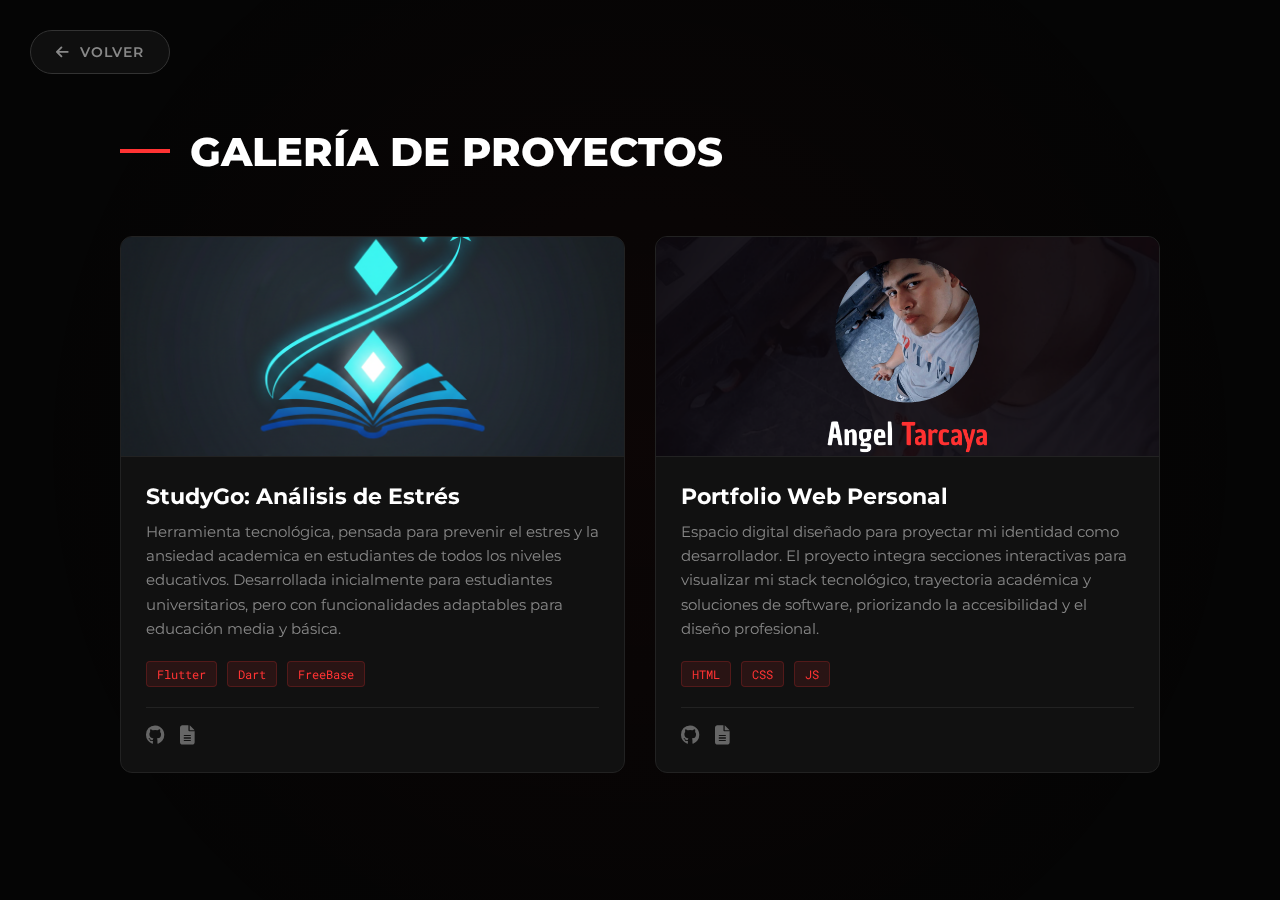
<file: proyectos.html>
<!DOCTYPE html>
<html lang="es">
<head>
    <meta charset="UTF-8">
    <meta name="viewport" content="width=device-width, initial-scale=1.0">
    <link href="https://fonts.googleapis.com/css2?family=Montserrat:wght@300;400;700;900&family=Roboto+Mono:wght@400;600&display=swap" rel="stylesheet">
    <link rel="stylesheet" href="https://cdnjs.cloudflare.com/ajax/libs/font-awesome/6.5.2/css/all.min.css">
    <link rel="stylesheet" href="styles/style.css">

    <title>Galería de Proyectos - Ángel Tarcaya</title>
    <link rel="icon" type="image/png" href="imags/favicon.png">
    
</head>
<body>

    <a href="index.html" class="btn-back"><i class="fa-solid fa-arrow-left"></i> Volver</a>

    <main class="container section">
        <div class="section-header">
            <span class="red-line"></span>
            <h2>Galería de Proyectos</h2>
        </div>

        <div class="projects-grid">
            
            <article class="project-card-image">
                <div class="card-image-container">
                    <img src="imags/LogoProyectoStudyGO.png" alt="StudyGo Data Science">
                </div>
                <div class="card-content">
                    <h3>StudyGo: Análisis de Estrés</h3>
                    <p>
                        Herramienta tecnológica, pensada para prevenir el estres y la ansiedad academica en estudiantes de todos 
                        los niveles educativos. Desarrollada inicialmente para estudiantes universitarios, 
                        pero con funcionalidades adaptables para educación media y básica.
                    </p>
                    <div class="tech-stack">
                        <span>Flutter</span>
                        <span>Dart</span>
                        <span>FreeBase</span>
                    </div>
                    <div class="card-links">
                        <a href="https://github.com/angeltarcayadev/Study-Go-Focus-Time-Gamificacion" title="Ver Repositorio"><i class="fa-brands fa-github"></i>
                        <a href="https://github.com/angeltarcayadev/Study-Go-Focus-Time-Gamificacion/blob/main/README.md" title="Ver Documentación"><i class="fa-solid fa-file-alt"></i></a>
                        </a>
                    </div>
                </div>
            </article>

            <article class="project-card-image">
                <div class="card-image-container">
                    <img src="imags/Tarcaya_Angel.jpg" alt="Portfolio Web Personal">
                </div>
                <div class="card-content">
                    <h3>Portfolio Web Personal</h3>
                    <p>
                        Espacio digital diseñado para proyectar mi identidad como desarrollador. 
                        El proyecto integra secciones interactivas para visualizar mi stack 
                        tecnológico, trayectoria académica y soluciones de software, priorizando la 
                        accesibilidad y el diseño profesional.
                    </p>
                    <div class="tech-stack">
                        <span>HTML</span>
                        <span>CSS</span>
                        <span>JS</span>
                    </div>
                    <div class="card-links">
                        <a href="https://github.com/angeltarcayadev" title="Ver Repositorio"><i class="fa-brands fa-github"></i>
                        <a href="https://github.com/angeltarcayadev/angeltarcayadev.github.io/blob/main/README.md" title="Ver Documentación"><i class="fa-solid fa-file-alt"></i></a>
                    </div>
                </div>
            </article>

        </div>
    </main>

</body>

</html>
</file>
<file: styles/style.css>
:root {
    --bg-color: #050505;
    --card-bg: #111111;
    --accent: #ff3333;
    --text-main: #ffffff;
    --text-muted: #888888;
    --border-color: #222;
}

* {
    margin: 0;
    padding: 0;
    box-sizing: border-box;
}

body {
    font-family: 'Montserrat', sans-serif;
    background-color: var(--bg-color);
    color: var(--text-main);
    display: flex;
    overflow-x: hidden;
}

/* Fondo decorativo */
body::before {
    content: '';
    position: fixed;
    top: -50%;
    left: -50%;
    width: 200%;
    height: 200%;
    background: radial-gradient(circle, rgba(255, 51, 51, 0.03) 0%, transparent 40%);
    z-index: -1;
    pointer-events: none;
}

/* === SIDEBAR (Escritorio) === */
.sidebar {
    width: 260px;
    height: 100vh;
    background: #000;
    border-right: 1px solid var(--border-color);
    position: fixed;
    padding: 40px 30px;
    display: flex;
    flex-direction: column;
    justify-content: space-between;
    z-index: 100;
    transition: 0.4s ease;
}

.logo-box {
    width: 50px;
    height: 50px;
    background: var(--accent);
    color: white;
    font-weight: 900;
    font-size: 1.5rem;
    display: flex;
    align-items: center;
    justify-content: center;
    margin-bottom: 10px;
}

.logo-area span {
    font-weight: 700;
    letter-spacing: 2px;
    font-size: 0.9rem;
}

.nav-links {
    list-style: none;
}

.nav-links li {
    margin-bottom: 25px;
}

.nav-links a {
    text-decoration: none;
    color: var(--text-muted);
    font-weight: 600;
    font-size: 0.9rem;
    text-transform: uppercase;
    letter-spacing: 1px;
    transition: 0.3s;
    display: block;
}

.nav-links a:hover,
.nav-links a.active {
    color: var(--text-main);
    border-left: 3px solid var(--accent);
    padding-left: 10px;
}

.sidebar-footer p {
    color: #333;
    font-size: 0.8rem;
    margin-top: 10px;
}

.social-mini a {
    color: var(--text-muted);
    margin-right: 10px;
    font-size: 1.1rem;
    transition: 0.3s;
}

.social-mini a:hover {
    color: var(--accent);
}

/* === MAIN CONTENT === */
.main-content {
    margin-left: 260px;
    width: calc(100% - 260px);
    transition: 0.4s ease;
}

.section {
    min-height: 100vh;
    padding: 80px;
    display: flex;
    flex-direction: column;
    justify-content: center;
}

.container {
    max-width: 1200px;
    margin: 0 auto;
    width: 100%;
}

/* Headers */
.section-header {
    margin-bottom: 60px;
    display: flex;
    align-items: center;
    gap: 20px;
}

.red-line {
    width: 50px;
    height: 4px;
    background: var(--accent);
    display: block;
}

h2 {
    font-size: 2.5rem;
    font-weight: 800;
    text-transform: uppercase;
}

/* === HERO SECTION === */
.split-layout {
    display: flex;
    align-items: center;
    gap: 50px;
}

.hero-text {
    flex: 1;
}

.status-badge {
    display: inline-flex;
    align-items: center;
    gap: 8px;
    background: rgba(255, 255, 255, 0.05);
    padding: 5px 12px;
    border-radius: 20px;
    margin-bottom: 20px;
    font-size: 0.8rem;
    color: var(--text-muted);
    border: 1px solid var(--border-color);
}

.dot {
    width: 8px;
    height: 8px;
    background: #00ff6a;
    border-radius: 50%;
    box-shadow: 0 0 5px #00ff6a;
}

.accent-subtitle {
    color: var(--accent);
    font-weight: 700;
    letter-spacing: 2px;
    margin-bottom: 10px;
}

h1 {
    font-size: 4.5rem;
    line-height: 0.95;
    font-weight: 900;
    margin-bottom: 30px;
}

.outlined-text {
    -webkit-text-stroke: 2px var(--text-main);
    color: transparent;
}

.hero-desc {
    color: var(--text-muted);
    max-width: 500px;
    margin-bottom: 40px;
    line-height: 1.6;
}

.hero-btns {
    display: flex;
    gap: 20px;
}

.btn-red {
    background: var(--accent);
    border: 2px solid var(--accent);
    color: white;
    padding: 15px 35px;
    font-weight: 700;
    text-decoration: none;
    text-transform: uppercase;
    letter-spacing: 1px;
    transition: 0.3s;
    display: inline-block;
}

.btn-red:hover {
    box-shadow: 0 0 20px rgba(255, 51, 51, 0.4);
    transform: translateY(-2px);
}

.btn-outline {
    background: transparent;
    border: 2px solid #333;
    color: var(--text-main);
    padding: 15px 35px;
    font-weight: 700;
    text-decoration: none;
    text-transform: uppercase;
    letter-spacing: 1px;
    transition: 0.3s;
    display: inline-block;
}

.btn-outline:hover {
    border-color: var(--accent);
    color: var(--accent);
}

.hero-image {
    flex: 1;
    display: flex;
    justify-content: flex-end;
}

.img-frame {
    width: 350px;
    height: 450px;
    border: 2px solid var(--border-color);
    position: relative;
}

.real-hero-img {
    width: 100%;
    height: 100%;
    object-fit: cover;
    position: absolute;
    top: -20px;
    left: -20px;
    border-bottom: 4px solid var(--accent);
    filter: grayscale(100%);
    transition: 0.5s;
}

.img-frame:hover .real-hero-img {
    filter: grayscale(0%);
    top: -25px;
    left: -25px;
}

/* === SKILLS (CAMBIOS DEFINITIVOS) === */
.skills-wrapper {
    display: flex;
    justify-content: space-around;
    flex-wrap: wrap;
    gap: 40px;
}

.skill-circle-card {
    text-align: center;
}

.circular-chart {
    width: 160px;
    height: 160px;
    position: relative;
    margin-bottom: 20px;
}

.circular-chart-svg {
    transform: rotate(-90deg);
    width: 100%;
    height: 100%;
}

.circle-bg {
    fill: none;
    stroke: #1a1a1a;
    stroke-width: 2.5;
}

.circle {
    fill: none;
    stroke: var(--accent);
    stroke-width: 2.5;
    stroke-linecap: round;
    stroke-dasharray: 0, 100;
    transition: stroke-dasharray 1.5s ease-in-out;
}

/* Brillo en el círculo al pasar el mouse */
.circular-chart:hover .circle {
    stroke-width: 3;
    filter: drop-shadow(0 0 5px var(--accent));
}

/* Contenedor central de logos */
.skill-icon-container {
    position: absolute;
    top: 50%;
    left: 50%;
    transform: translate(-50%, -50%);
    width: 70px;
    height: 70px;
    display: flex;
    align-items: center;
    justify-content: center;
    z-index: 5;
}

.skill-logo {
    width: 100%;
    height: 100%;
    object-fit: contain;
    filter: grayscale(100%);
    opacity: 0.8;
    transition: all 0.4s ease;
}

/* TOOLTIP DEFINITIVO (VERTICAL) */
.skill-tooltip {
    position: absolute;
    bottom: 120%;
    left: 50%;
    transform: translateX(-50%) translateY(10px);

    background: var(--accent);
    color: white;
    padding: 10px 18px;
    border-radius: 8px;

    display: flex;
    flex-direction: column;
    align-items: center;
    justify-content: center;

    min-width: 120px;
    opacity: 0;
    pointer-events: none;
    transition: all 0.3s cubic-bezier(0.175, 0.885, 0.32, 1.275);
    box-shadow: 0 5px 20px rgba(255, 51, 51, 0.4);
    z-index: 100;
}

/* Número dentro del tooltip */
.skill-tooltip .percentage {
    position: relative;
    font-size: 1.2rem;
    font-weight: 900;
    line-height: 1;
    margin-bottom: 2px;
    color: white;
    top: auto;
    left: auto;
    transform: none;
}

/* Etiqueta "DE DOMINIO" */
.skill-tooltip .dominio-label {
    font-size: 0.65rem;
    letter-spacing: 1.2px;
    font-weight: 700;
    opacity: 0.9;
    white-space: nowrap;
    text-transform: uppercase;
}

/* Flecha del tooltip */
.skill-tooltip::after {
    content: '';
    position: absolute;
    top: 100%;
    left: 50%;
    transform: translateX(-50%);
    border-width: 6px;
    border-style: solid;
    border-color: var(--accent) transparent transparent transparent;
}

/* ACTIVACIÓN DE HOVER */
.circular-chart:hover .skill-logo {
    filter: grayscale(0%);
    opacity: 1;
    transform: scale(1.1);
}

.circular-chart:hover .skill-tooltip {
    opacity: 1;
    transform: translateX(-50%) translateY(0);
}

.skill-circle-card h3 {
    font-size: 1.2rem;
    color: var(--text-muted);
}

/* === STACK PROYECTOS (Página Inicio) === */
.proyecto-preview-stack {
    position: relative;
    width: 80%;
    max-width: 800px;
    padding-top: 50%;
    margin-top: 20px;
    display: flex;
    justify-content: center;
    align-items: center;
    perspective: 1000px;
    opacity: 0;
    transform: translateY(60px) scale(0.9);
    transition: transform 0.8s cubic-bezier(0.175, 0.885, 0.32, 1.275), opacity 0.8s ease;
}

.proyecto-preview-stack.stack-active {
    opacity: 1;
    transform: translateY(0) scale(1);
}

.preview-layer {
    position: absolute;
    top: 0;
    left: 0;
    width: 100%;
    height: 100%;
    background-color: var(--card-bg);
    border: 1px solid #333;
    border-radius: 8px;
    box-shadow: 0 5px 15px rgba(0, 0, 0, 0.4);
    transition: transform 0.4s ease, opacity 0.4s ease;
    overflow: hidden;
}

.layer-3 {
    transform: translate(15px, 15px) rotateZ(-3deg);
    opacity: 0.7;
    z-index: 1;
}

.layer-2 {
    transform: translate(-5px, -5px) rotateZ(1deg);
    opacity: 0.9;
    z-index: 2;
}

.layer-1 {
    transform: translate(0, 0) rotateZ(0deg);
    overflow: hidden;
    z-index: 3;
}

.preview-img {
    width: 100%;
    height: 100%;
    object-fit: cover;
    border-radius: 8px;
    transition: filter 0.3s ease;
}

.preview-overlay {
    z-index: 4;
    position: absolute;
    top: 0;
    left: 0;
    width: 100%;
    height: 100%;
    border-radius: 8px;
    background: rgba(0, 0, 0, 0.6);
    display: flex;
    justify-content: center;
    align-items: center;
    opacity: 0;
    backdrop-filter: blur(0px);
    transition: opacity 0.3s ease, backdrop-filter 0.3s ease;
}

.proyecto-preview-stack.stack-active:hover {
    transform: scale(1.05);
}

.proyecto-preview-stack:hover .preview-img,
.proyecto-preview-stack:hover .layer-1 {
    filter: blur(4px);
}

.proyecto-preview-stack:hover .preview-overlay {
    opacity: 1;
    backdrop-filter: blur(4px);
}

.preview-button {
    background: var(--accent);
    border: 1px solid var(--accent);
    color: #fff;
    padding: 10px 20px;
    border-radius: 8px;
    font-size: 0.9rem;
    font-weight: bold;
    text-decoration: none;
    cursor: pointer;
    transition: all 0.2s ease;
    display: inline-flex;
    align-items: center;
    justify-content: center;
    text-transform: uppercase;
}

.preview-button:hover {
    background: white;
    color: var(--accent);
    transform: scale(1.05);
}

/* === TIMELINE EXPERIENCIA === */
.timeline {
    position: relative;
    margin-left: 10px;
    padding-left: 50px;
}

.timeline::before {
    content: '';
    position: absolute;
    top: 0;
    left: 20px;
    width: 2px;
    height: 0%;
    background: #222;
    transition: height 1.5s ease;
}

.timeline.line-active::before {
    height: 100%;
}

.timeline-item {
    position: relative;
    margin-bottom: 50px;
    opacity: 0;
    transform: translateY(30px);
    transition: all 0.6s ease;
}

.timeline-item.item-active {
    opacity: 1;
    transform: translateY(0);
}

.timeline-dot {
    width: 16px;
    height: 16px;
    background: var(--accent);
    border-radius: 50%;
    position: absolute;
    left: -37px;
    top: 5px;
    box-shadow: 0 0 10px var(--accent);
    z-index: 2;
    transform: scale(0);
    transition: transform 0.4s cubic-bezier(0.175, 0.885, 0.32, 1.275);
}

.timeline-item.item-active .timeline-dot {
    transform: scale(1);
}

.timeline-date {
    font-family: 'Roboto Mono', monospace;
    color: var(--accent);
    margin-bottom: 5px;
    font-size: 0.9rem;
}

.timeline-content h3 {
    font-size: 1.5rem;
    margin-bottom: 5px;
}

.timeline-content h4 {
    color: var(--text-muted);
    font-style: italic;
    margin-bottom: 15px;
}

/* === CONTACTO FOOTER === */
.text-center {
    text-align: center;
    display: flex;
    flex-direction: column;
    align-items: center;
    width: 100%;
}

.social-footer {
    margin-top: 30px;
    display: flex;
    gap: 20px;
    font-size: 2rem;
}

.social-footer a {
    color: var(--text-main);
    text-decoration: none;
    transition: 0.3s;
}

.social-footer a:hover {
    color: var(--accent);
    transform: scale(1.1);
    text-shadow: 0 0 10px var(--accent);
}

/* === ESTILOS GALERÍA (Proyectos.html) === */
.projects-grid {
    display: grid;
    grid-template-columns: repeat(auto-fit, minmax(320px, 1fr));
    gap: 30px;
    width: 100%;
}

.project-card-image {
    background-color: var(--card-bg);
    border: 1px solid var(--border-color);
    border-radius: 12px;
    overflow: hidden;
    transition: transform 0.3s ease, border-color 0.3s ease;
    display: flex;
    flex-direction: column;
    position: relative;
    height: 100%;
}

.project-card-image::before {
    content: '';
    position: absolute;
    top: 0;
    left: 0;
    width: 0;
    height: 4px;
    background: var(--accent);
    transition: width 0.3s ease;
    z-index: 10;
}

.project-card-image:hover {
    transform: translateY(-10px);
    border-color: var(--accent);
    box-shadow: 0 10px 30px -10px rgba(255, 51, 51, 0.2);
}

.project-card-image:hover::before {
    width: 100%;
}

.card-image-container {
    width: 100%;
    height: 220px;
    overflow: hidden;
    border-bottom: 1px solid var(--border-color);
}

.card-image-container img {
    width: 100%;
    height: 100%;
    object-fit: cover;
    transition: transform 0.5s ease;
}

.project-card-image:hover .card-image-container img {
    transform: scale(1.1);
}

.card-content {
    padding: 25px;
    display: flex;
    flex-direction: column;
    flex-grow: 1;
}

.card-content h3 {
    font-size: 1.4rem;
    font-weight: 700;
    margin-bottom: 10px;
    color: var(--text-main);
}

.card-content p {
    font-size: 0.95rem;
    color: var(--text-muted);
    line-height: 1.6;
    margin-bottom: 20px;
    flex-grow: 1;
}

.tech-stack {
    display: flex;
    gap: 10px;
    margin-bottom: 20px;
    flex-wrap: wrap;
}

.tech-stack span {
    font-family: 'Roboto Mono', monospace;
    font-size: 0.75rem;
    color: var(--accent);
    background: rgba(255, 51, 51, 0.1);
    padding: 4px 10px;
    border-radius: 4px;
    border: 1px solid rgba(255, 51, 51, 0.2);
}

.card-links {
    display: flex;
    gap: 15px;
    border-top: 1px solid #222;
    padding-top: 15px;
}

.card-links a {
    color: #666;
    font-size: 1.2rem;
    transition: 0.3s;
}

.card-links a:hover {
    color: var(--text-main);
    transform: scale(1.1);
}

/* Botón Volver */
.btn-back {
    position: fixed;
    top: 30px;
    left: 30px;
    z-index: 1000;
    display: inline-flex;
    align-items: center;
    gap: 10px;
    background: rgba(17, 17, 17, 0.9);
    backdrop-filter: blur(5px);
    border: 1px solid #333;
    border-radius: 50px;
    padding: 12px 25px;
    color: var(--text-muted);
    text-decoration: none;
    font-weight: 600;
    font-size: 0.9rem;
    text-transform: uppercase;
    letter-spacing: 1px;
    transition: all 0.3s ease;
}

.btn-back:hover {
    border-color: var(--accent);
    color: var(--text-main);
    background: var(--accent);
    transform: translateX(-5px);
}

/* ========================================= */
/* === BOTÓN HAMBURGUESA Y RESPONSIVE === */
/* ========================================= */

.menu-toggle {
    display: none;
    position: fixed;
    top: 20px;
    right: 20px;
    z-index: 2001;
    background: var(--card-bg);
    color: var(--accent);
    border: 1px solid var(--accent);
    width: 45px;
    height: 45px;
    border-radius: 50%;
    align-items: center;
    justify-content: center;
    font-size: 1.5rem;
    cursor: pointer;
    box-shadow: 0 0 10px rgba(0, 0, 0, 0.5);
    transition: 0.3s;
}

.menu-toggle:hover {
    background: var(--accent);
    color: white;
}

/* RESPONSIVE MÓVIL */
@media (max-width: 992px) {
    .menu-toggle {
        display: flex;
    }

    .sidebar {
        width: 100%;
        height: 100vh;
        left: -100%;
        display: flex;
        flex-direction: column;
        justify-content: center;
        align-items: center;
        background-color: var(--bg-color);
        z-index: 1500;
        transition: all 0.5s cubic-bezier(0.77, 0.2, 0.05, 1.0);
        opacity: 0;
    }

    .sidebar.active {
        left: 0;
        opacity: 1;
    }

    .nav-links a {
        font-size: 2rem;
        font-weight: 800;
    }

    .main-content {
        margin-left: 0;
        width: 100%;
    }

    .section {
        padding: 80px 20px;
    }

    .split-layout {
        flex-direction: column-reverse;
        text-align: center;
    }

    h1 {
        font-size: 3rem;
    }

    .img-frame {
        width: 280px;
        height: 350px;
        margin: 0 auto;
    }
}
</file>
